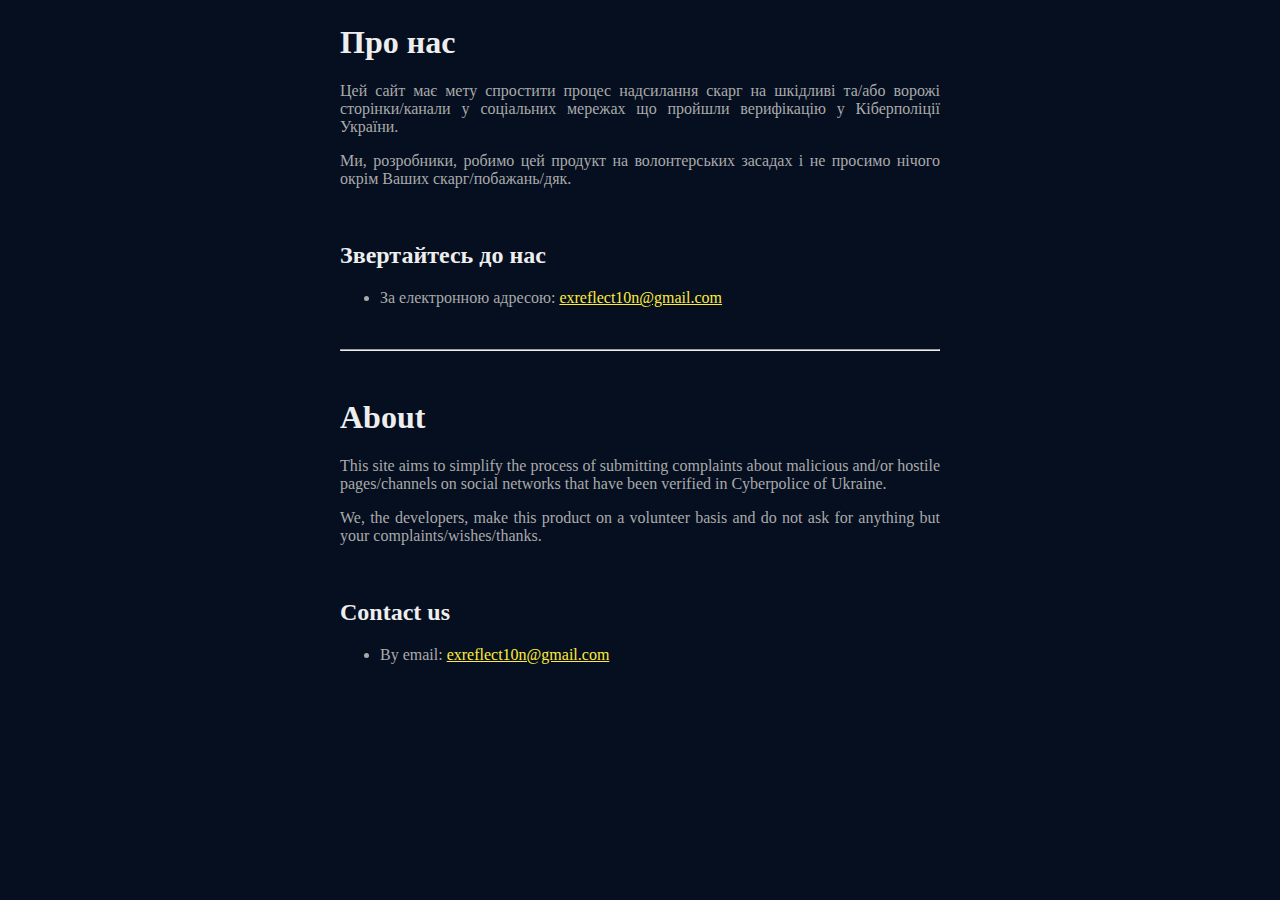
<file: web/about.html>
<html>

<head>
  <title>Про нас|About</title>
  <link rel="stylesheet" href="main.css">
</head>

<body>
  <h1>Про нас</h1>
  <p>Цей сайт має мету спростити процес надсилання скарг на шкідливі та/або ворожі сторінки/канали у соціальних мережах
    що пройшли верифікацію у Кіберполіції України.</p>
  <p>Ми, розробники, робимо цей продукт на волонтерських засадах і не просимо нічого окрім Ваших скарг/побажань/дяк.</p>
  <br />
  <h2>Звертайтесь до нас</h2>
  <ul>
    <li>За електронною адресою: <a href="mailto:exreflect10n@gmail.com">exreflect10n@gmail.com</a></li>
  </ul>
  <br />
  <hr>
  <br />
  <h1>About</h1>
  <p>This site aims to simplify the process of submitting complaints about malicious and/or hostile pages/channels on
    social networks that have been verified in Cyberpolice of Ukraine.</p>
  <p>We, the developers, make this product on a volunteer basis and do not ask for anything but your
    complaints/wishes/thanks.</p>
  <br />
  <h2>Contact us</h2>
  <ul>
    <li>By email: <a href="mailto:exreflect10n@gmail.com">exreflect10n@gmail.com</a></li>
  </ul>
</body>

</html>
</file>
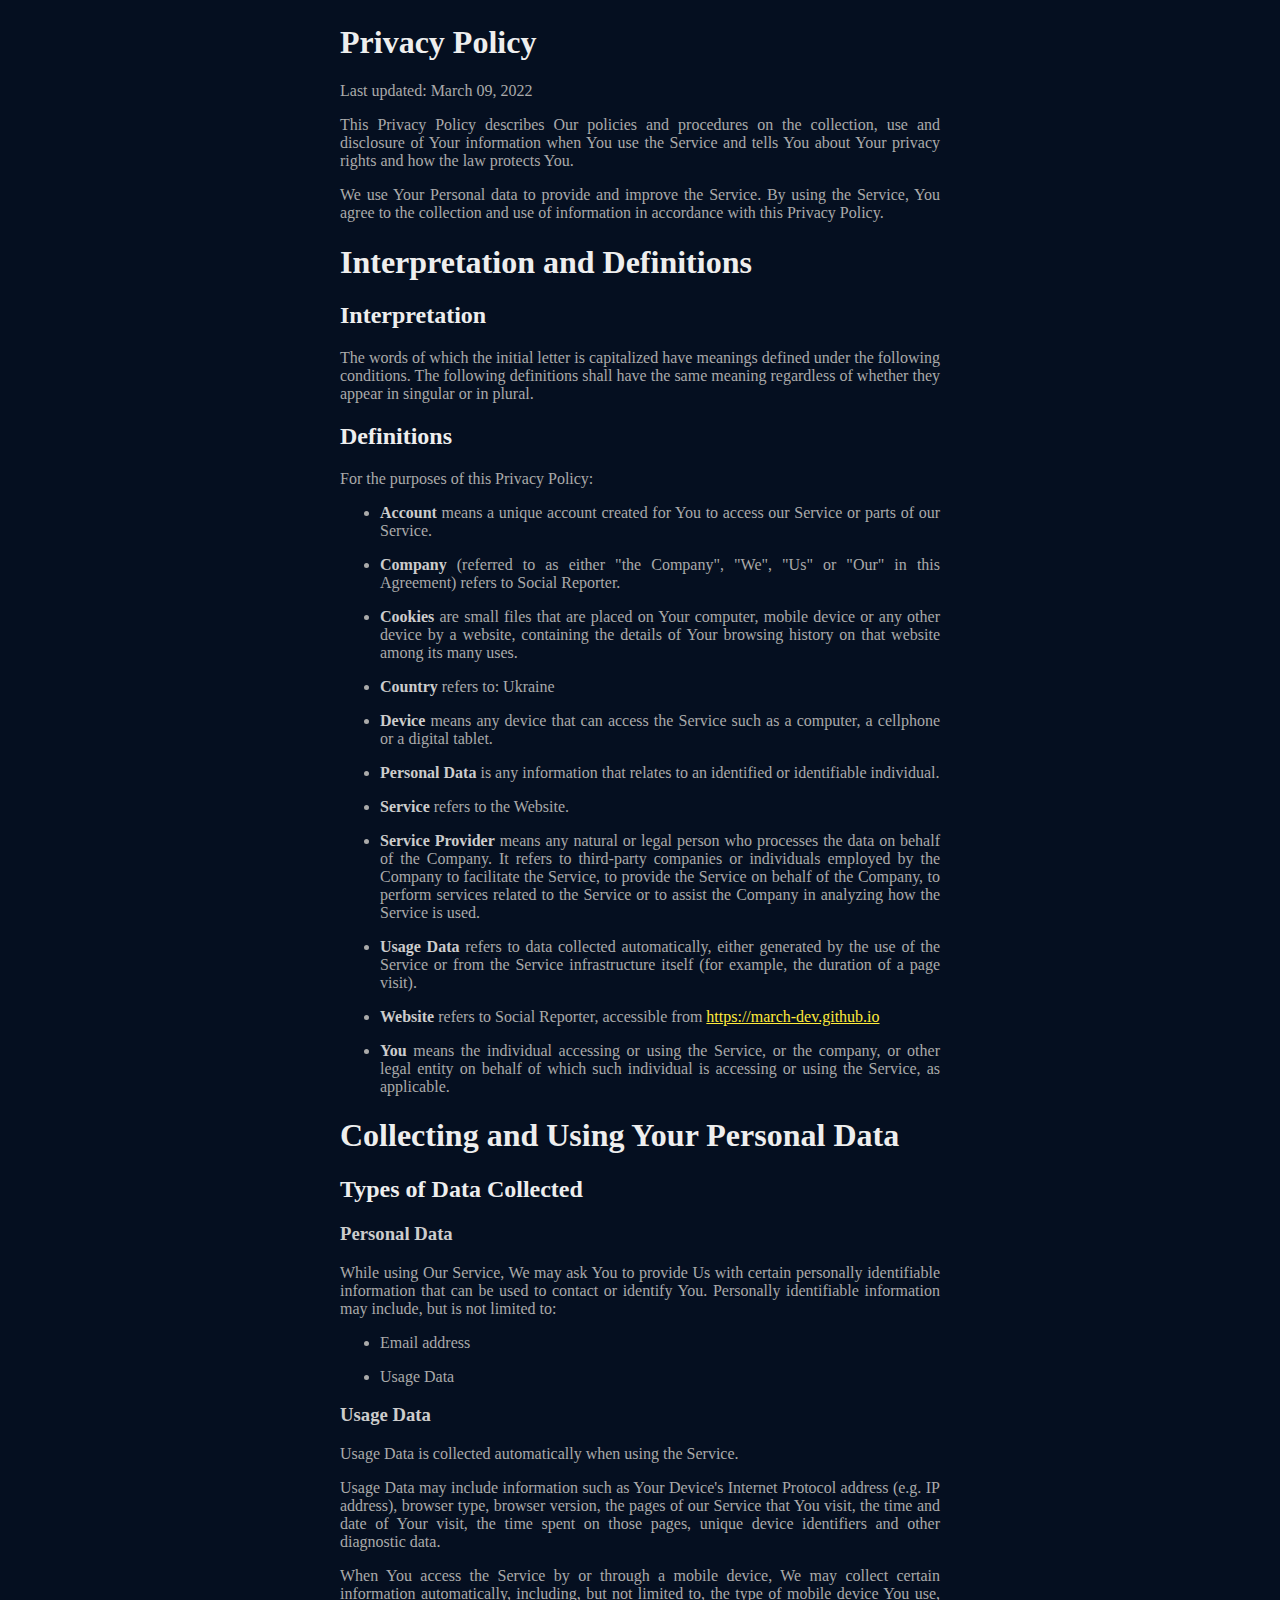
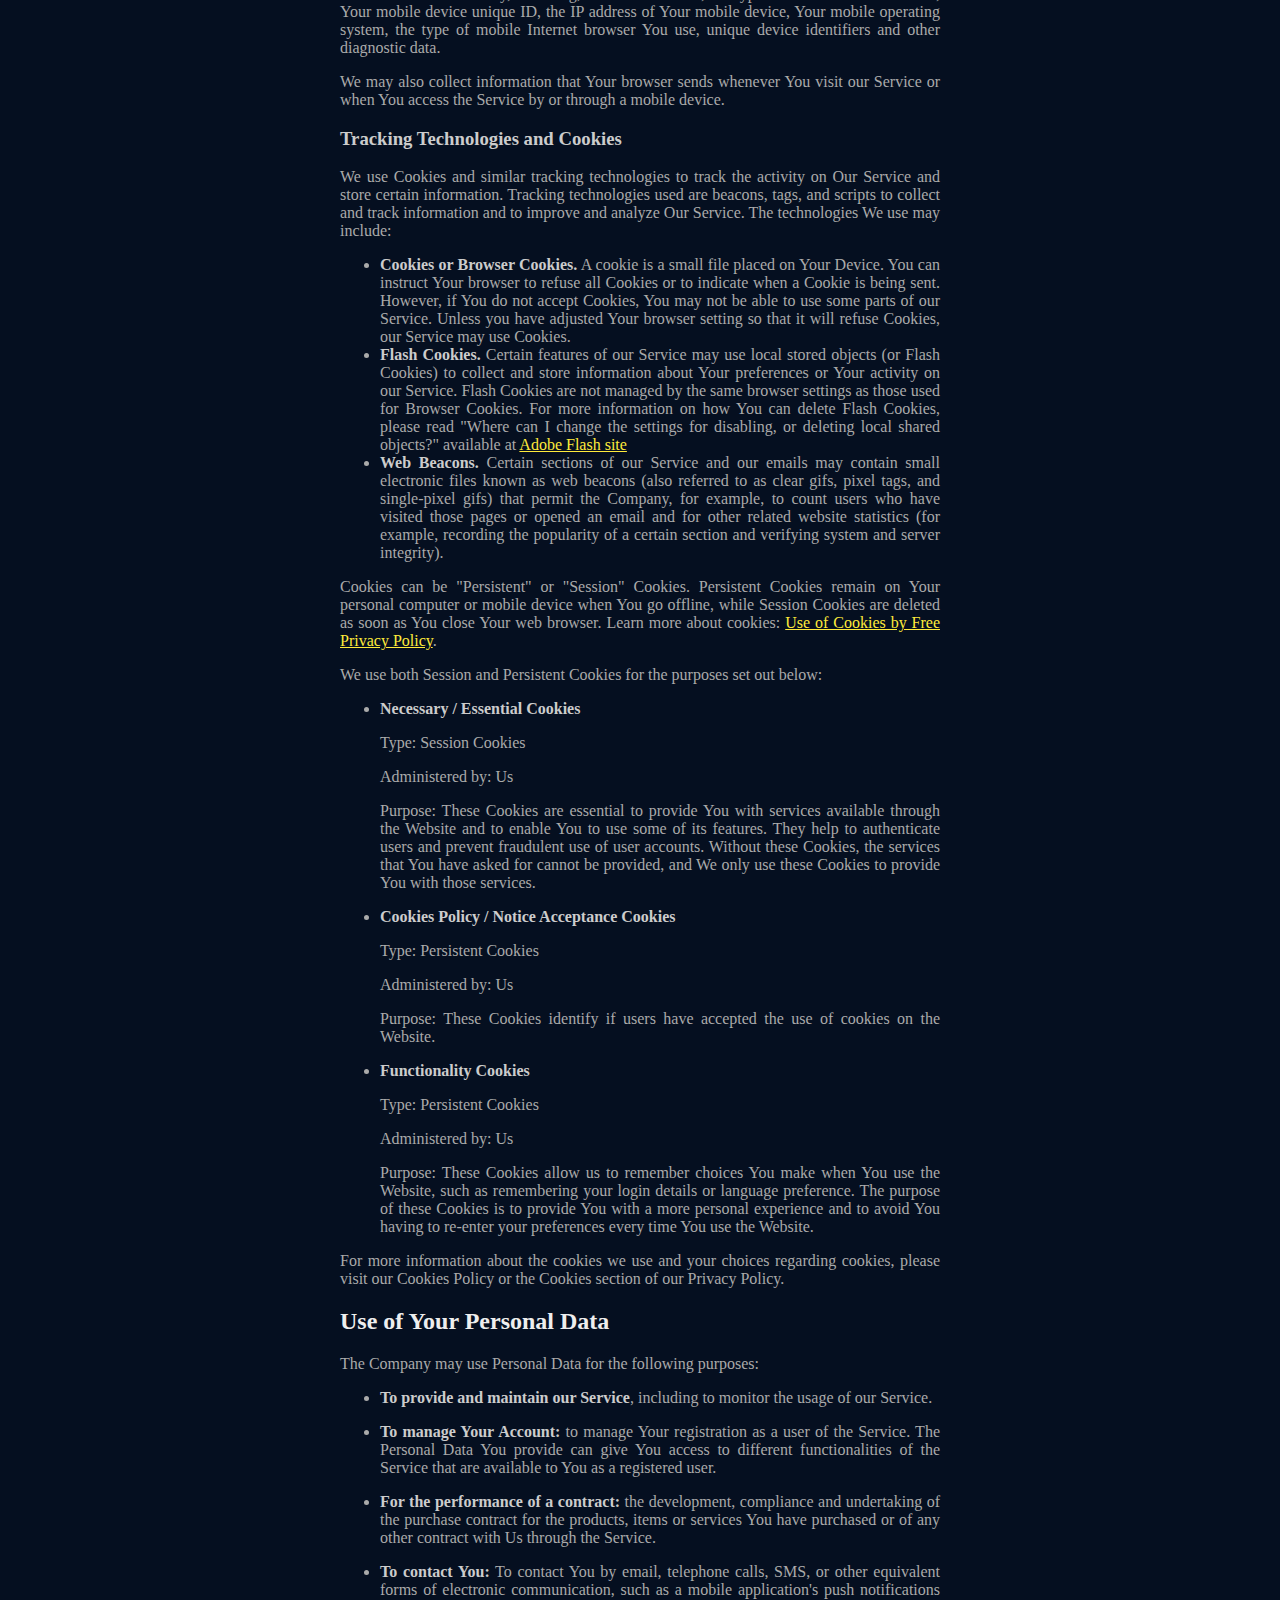
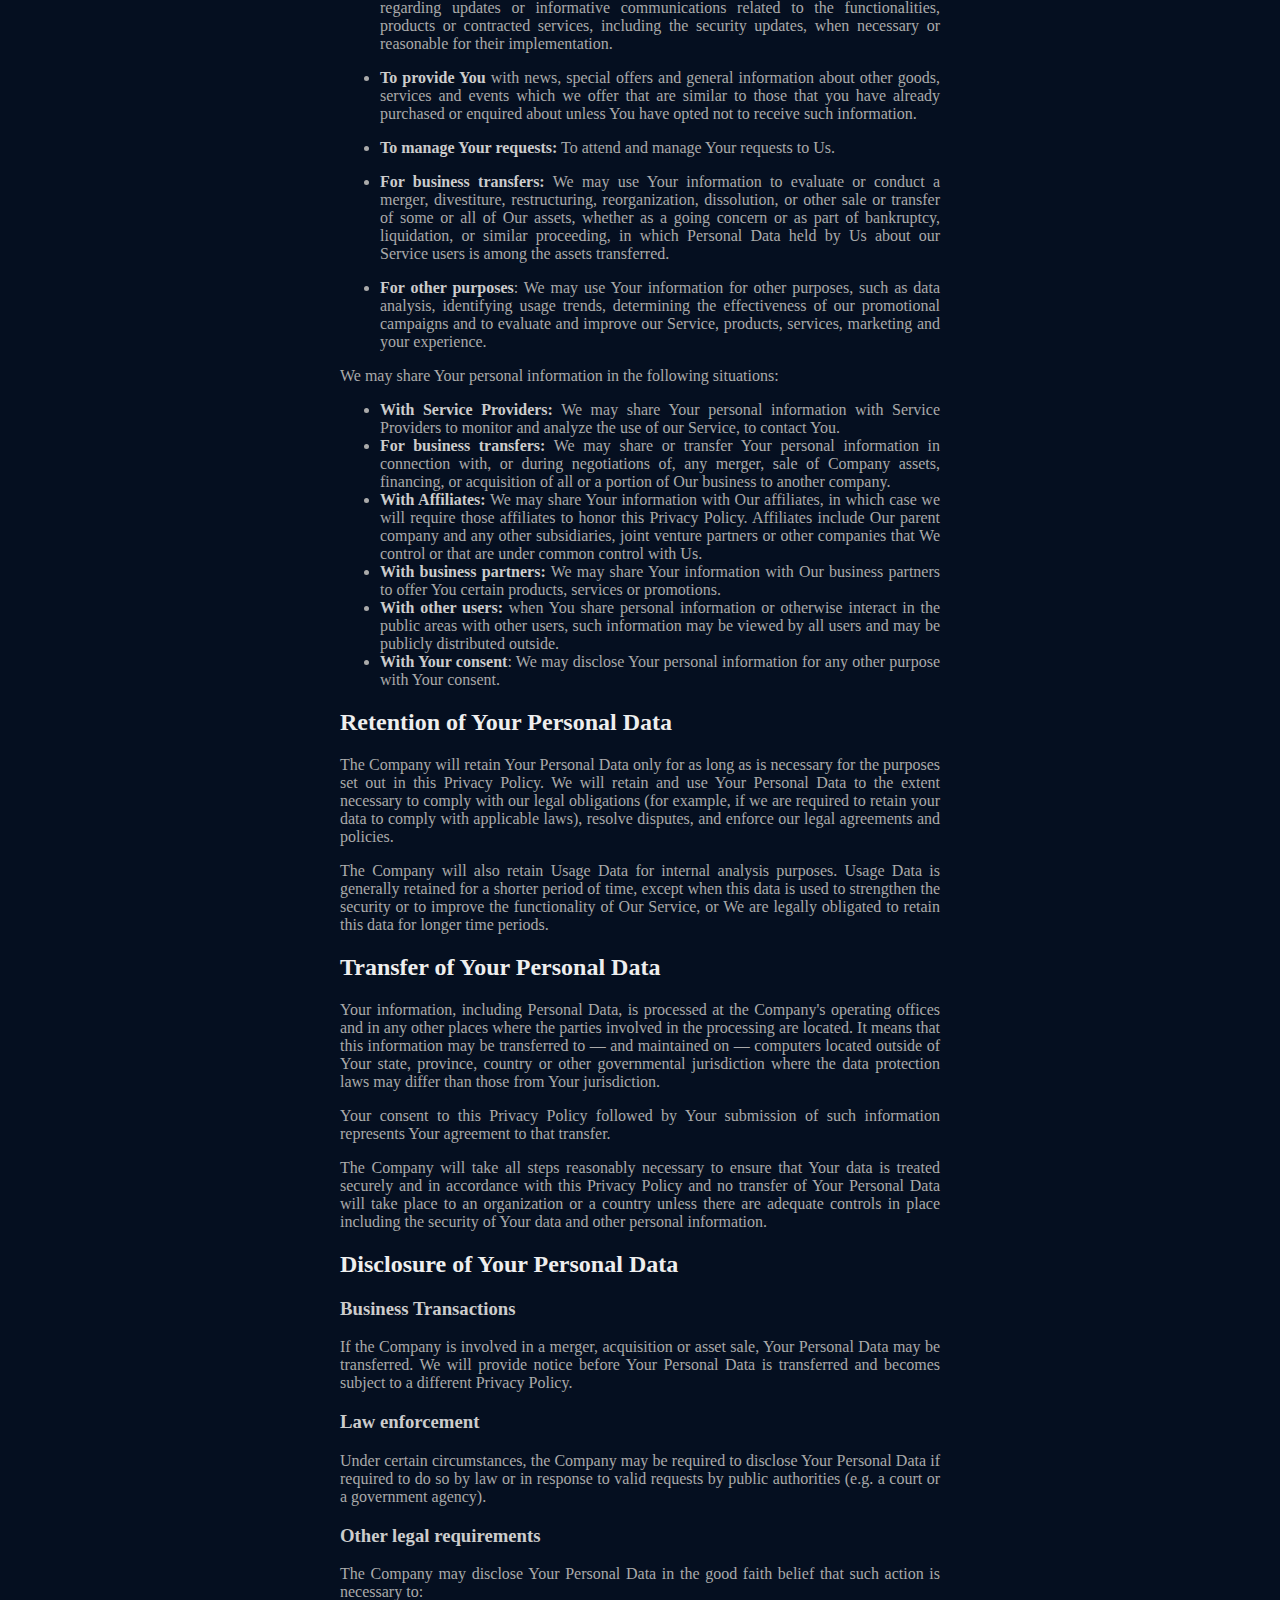
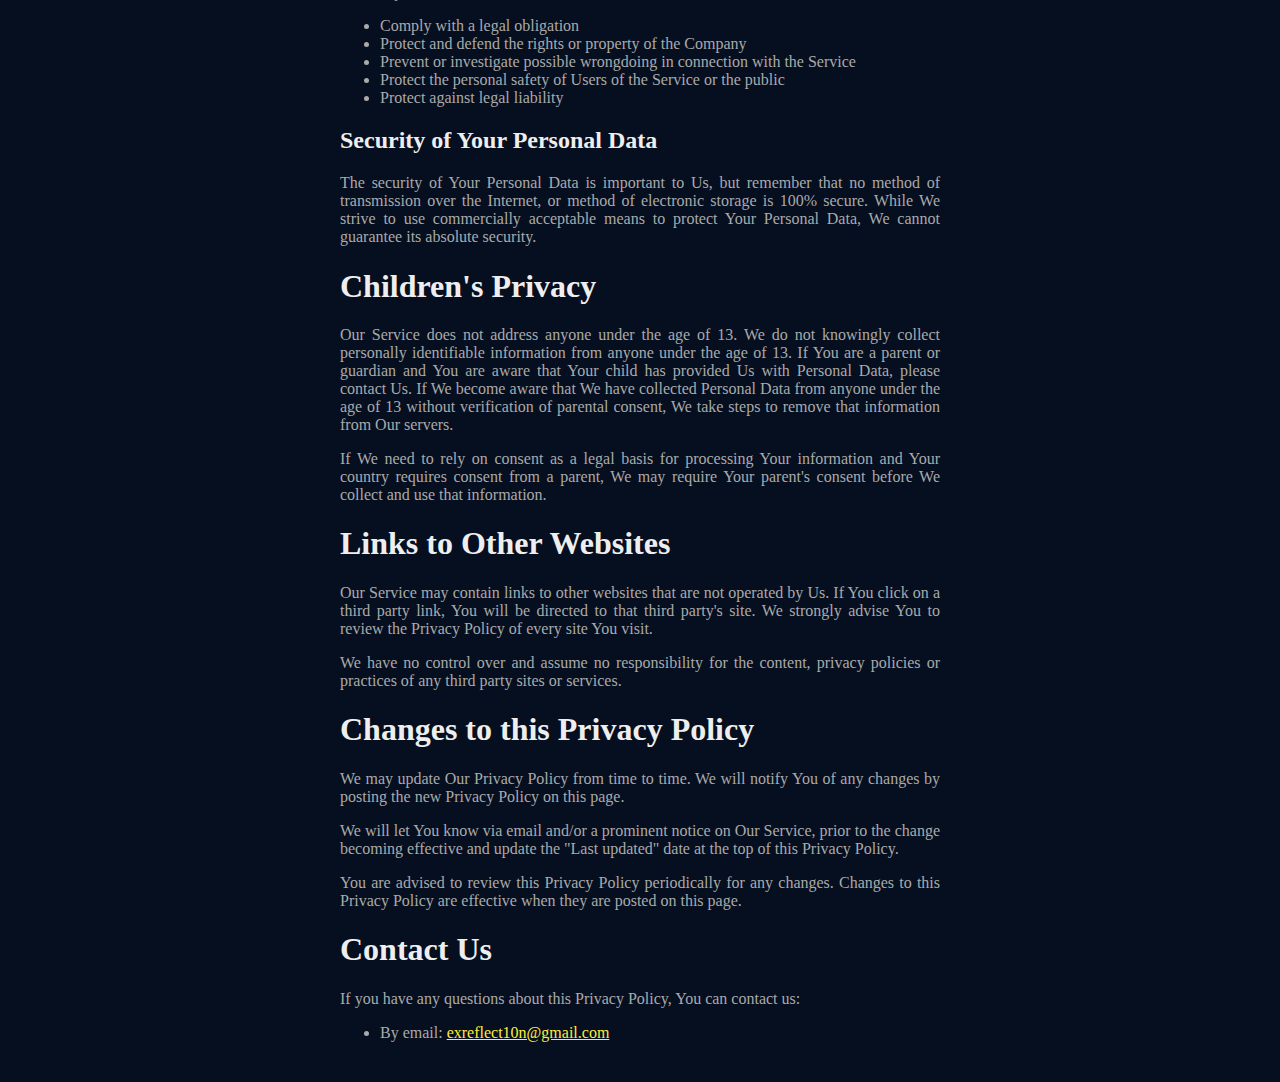
<file: web/privacy.html>
<html>

<head>
  <title>Privacy Policy</title>
  <link rel="stylesheet" href="main.css">
</head>

<body>
  <h1>Privacy Policy</h1>
  <p>Last updated: March 09, 2022</p>
  <p>This Privacy Policy describes Our policies and procedures on the collection, use and disclosure of Your information
    when You use the Service and tells You about Your privacy rights and how the law protects You.</p>
  <p>We use Your Personal data to provide and improve the Service. By using the Service, You agree to the collection and
    use of information in accordance with this Privacy Policy.</p>
  <h1>Interpretation and Definitions</h1>
  <h2>Interpretation</h2>
  <p>The words of which the initial letter is capitalized have meanings defined under the following conditions. The
    following definitions shall have the same meaning regardless of whether they appear in singular or in plural.</p>
  <h2>Definitions</h2>
  <p>For the purposes of this Privacy Policy:</p>
  <ul>
    <li>
      <p><strong>Account</strong> means a unique account created for You to access our Service or parts of our Service.
      </p>
    </li>
    <li>
      <p><strong>Company</strong> (referred to as either &quot;the Company&quot;, &quot;We&quot;, &quot;Us&quot; or
        &quot;Our&quot; in this Agreement) refers to Social Reporter.</p>
    </li>
    <li>
      <p><strong>Cookies</strong> are small files that are placed on Your computer, mobile device or any other device by
        a
        website, containing the details of Your browsing history on that website among its many uses.</p>
    </li>
    <li>
      <p><strong>Country</strong> refers to: Ukraine</p>
    </li>
    <li>
      <p><strong>Device</strong> means any device that can access the Service such as a computer, a cellphone or a
        digital tablet.</p>
    </li>
    <li>
      <p><strong>Personal Data</strong> is any information that relates to an identified or identifiable individual.</p>
    </li>
    <li>
      <p><strong>Service</strong> refers to the Website.</p>
    </li>
    <li>
      <p><strong>Service Provider</strong> means any natural or legal person who processes the data on behalf of the
        Company. It refers to third-party companies or individuals employed by the Company to facilitate the Service, to
        provide the Service on behalf of the Company, to perform services related to the Service or to assist the
        Company in analyzing how the Service is used.</p>
    </li>
    <li>
      <p><strong>Usage Data</strong> refers to data collected automatically, either generated by the use of the Service
        or from the Service infrastructure itself (for example, the duration of a page visit).</p>
    </li>
    <li>
      <p><strong>Website</strong> refers to Social Reporter, accessible from <a href="https://march-dev.github.io"
          rel="external nofollow noopener" target="_blank">https://march-dev.github.io</a></p>
    </li>
    <li>
      <p><strong>You</strong> means the individual accessing or using the Service, or the company, or other legal entity
        on behalf of which such individual is accessing or using the Service, as applicable.</p>
    </li>
  </ul>
  <h1>Collecting and Using Your Personal Data</h1>
  <h2>Types of Data Collected</h2>
  <h3>Personal Data</h3>
  <p>While using Our Service, We may ask You to provide Us with certain personally identifiable information that can be
    used to contact or identify You. Personally identifiable information may include, but is not limited to:</p>
  <ul>
    <li>
      <p>Email address</p>
    </li>
    <li>
      <p>Usage Data</p>
    </li>
  </ul>
  <h3>Usage Data</h3>
  <p>Usage Data is collected automatically when using the Service.</p>
  <p>Usage Data may include information such as Your Device's Internet Protocol address (e.g. IP address), browser type,
    browser version, the pages of our Service that You visit, the time and date of Your visit, the time spent on those
    pages, unique device identifiers and other diagnostic data.</p>
  <p>When You access the Service by or through a mobile device, We may collect certain information automatically,
    including, but not limited to, the type of mobile device You use, Your mobile device unique ID, the IP address of
    Your mobile device, Your mobile operating system, the type of mobile Internet browser You use, unique device
    identifiers
    and other diagnostic data.</p>
  <p>We may also collect information that Your browser sends whenever You visit our Service or when You access the
    Service by or through a mobile device.</p>
  <h3>Tracking Technologies and Cookies</h3>
  <p>We use Cookies and similar tracking technologies to track the activity on Our Service and store certain
    information.
    Tracking technologies used are beacons, tags, and scripts to collect and track information and to improve and
    analyze
    Our Service. The technologies We use may include:</p>
  <ul>
    <li><strong>Cookies or Browser Cookies.</strong> A cookie is a small file placed on Your Device. You can instruct
      Your browser to refuse all Cookies or to indicate when a Cookie is being sent. However, if You do not accept
      Cookies,
      You may not be able to use some parts of our Service. Unless you have adjusted Your browser setting so that it
      will
      refuse Cookies, our Service may use Cookies.</li>
    <li><strong>Flash Cookies.</strong> Certain features of our Service may use local stored objects (or Flash Cookies)
      to collect and store information about Your preferences or Your activity on our Service. Flash Cookies are not
      managed by the same browser settings as those used for Browser Cookies. For more information on how You can delete
      Flash Cookies, please read &quot;Where can I change the settings for disabling, or deleting local shared
      objects?&quot;
      available at <a
        href="https://helpx.adobe.com/flash-player/kb/disable-local-shared-objects-flash.html#main_Where_can_I_change_the_settings_for_disabling__or_deleting_local_shared_objects_"
        rel="external nofollow noopener" target="_blank">Adobe Flash site</a>
    </li>
    <li><strong>Web Beacons.</strong> Certain sections of our Service and our emails may contain small electronic files
      known as web beacons (also referred to as clear gifs, pixel tags, and single-pixel gifs) that permit the Company,
      for example, to count users who have visited those pages or opened an email and for other related website
      statistics (for example, recording the popularity of a certain section and verifying system and server integrity).
    </li>
  </ul>
  <p>Cookies can be &quot;Persistent&quot; or &quot;Session&quot; Cookies. Persistent Cookies remain on Your personal
    computer or mobile device when You go offline, while Session Cookies are deleted as soon as You close Your web
    browser. Learn more about cookies: <a
      href="https://www.freeprivacypolicy.com/blog/sample-privacy-policy-template/#Use_Of_Cookies_And_Tracking"
      target="_blank">Use of Cookies by Free Privacy Policy</a>.</p>
  <p>We use both Session and Persistent Cookies for the purposes set out below:</p>
  <ul>
    <li>
      <p><strong>Necessary / Essential Cookies</strong></p>
      <p>Type: Session Cookies</p>
      <p>Administered by: Us</p>
      <p>Purpose: These Cookies are essential to provide You with services available through the Website and to enable
        You to use some of its features. They help to authenticate users and prevent fraudulent use of user accounts.
        Without these Cookies, the services that You have asked for cannot be provided, and We only use these Cookies to
        provide
        You with those services.</p>
    </li>
    <li>
      <p><strong>Cookies Policy / Notice Acceptance Cookies</strong></p>
      <p>Type: Persistent Cookies</p>
      <p>Administered by: Us</p>
      <p>Purpose: These Cookies identify if users have accepted the use of cookies on the Website.</p>
    </li>
    <li>
      <p><strong>Functionality Cookies</strong></p>
      <p>Type: Persistent Cookies</p>
      <p>Administered by: Us</p>
      <p>Purpose: These Cookies allow us to remember choices You make when You use the Website, such as remembering your
        login details or language preference. The purpose of these Cookies is to provide You with a more personal
        experience and to avoid You having to re-enter your preferences every time You use the Website.</p>
    </li>
  </ul>
  <p>For more information about the cookies we use and your choices regarding cookies, please visit our Cookies Policy
    or the Cookies section of our Privacy Policy.</p>
  <h2>Use of Your Personal Data</h2>
  <p>The Company may use Personal Data for the following purposes:</p>
  <ul>
    <li>
      <p><strong>To provide and maintain our Service</strong>, including to monitor the usage of our Service.</p>
    </li>
    <li>
      <p><strong>To manage Your Account:</strong> to manage Your registration as a user of the Service. The Personal
        Data You provide can give You access to different functionalities of the Service that are available to You as a
        registered user.</p>
    </li>
    <li>
      <p><strong>For the performance of a contract:</strong> the development, compliance and undertaking of the purchase
        contract for the products, items or services You have purchased or of any other contract with Us through the
        Service.</p>
    </li>
    <li>
      <p><strong>To contact You:</strong> To contact You by email, telephone calls, SMS, or other equivalent forms of
        electronic communication, such as a mobile application's push notifications regarding updates or informative
        communications related to the functionalities, products or contracted services, including the security updates,
        when necessary or reasonable for their implementation.</p>
    </li>
    <li>
      <p><strong>To provide You</strong> with news, special offers and general information about other goods, services
        and events which we offer that are similar to those that you have already purchased or enquired about unless You
        have opted not to receive such information.</p>
    </li>
    <li>
      <p><strong>To manage Your requests:</strong> To attend and manage Your requests to Us.</p>
    </li>
    <li>
      <p><strong>For business transfers:</strong> We may use Your information to evaluate or conduct a merger,
        divestiture, restructuring, reorganization, dissolution, or other sale or transfer of some or all of Our assets,
        whether as a going concern or as part of bankruptcy, liquidation, or similar proceeding, in which Personal Data
        held by Us about our Service users is among the assets transferred.</p>
    </li>
    <li>
      <p><strong>For other purposes</strong>: We may use Your information for other purposes, such as data analysis,
        identifying usage trends, determining the effectiveness of our promotional campaigns and to evaluate and improve
        our Service, products, services, marketing and your experience.</p>
    </li>
  </ul>
  <p>We may share Your personal information in the following situations:</p>
  <ul>
    <li><strong>With Service Providers:</strong> We may share Your personal information with Service Providers to
      monitor and analyze the use of our Service, to contact You.</li>
    <li><strong>For business transfers:</strong> We may share or transfer Your personal information in connection with,
      or during negotiations of, any merger, sale of Company assets, financing, or acquisition of all or a portion of
      Our
      business to another company.</li>
    <li><strong>With Affiliates:</strong> We may share Your information with Our affiliates, in which case we will
      require those affiliates to honor this Privacy Policy. Affiliates include Our parent company and any other
      subsidiaries,
      joint venture partners or other companies that We control or that are under common control with Us.</li>
    <li><strong>With business partners:</strong> We may share Your information with Our business partners to offer You
      certain products, services or promotions.</li>
    <li><strong>With other users:</strong> when You share personal information or otherwise interact in the public areas
      with other users, such information may be viewed by all users and may be publicly distributed outside.</li>
    <li><strong>With Your consent</strong>: We may disclose Your personal information for any other purpose with Your
      consent.</li>
  </ul>
  <h2>Retention of Your Personal Data</h2>
  <p>The Company will retain Your Personal Data only for as long as is necessary for the purposes set out in this
    Privacy Policy. We will retain and use Your Personal Data to the extent necessary to comply with our legal
    obligations (for
    example, if we are required to retain your data to comply with applicable laws), resolve disputes, and enforce our
    legal agreements and policies.</p>
  <p>The Company will also retain Usage Data for internal analysis purposes. Usage Data is generally retained for a
    shorter period of time, except when this data is used to strengthen the security or to improve the functionality of
    Our Service, or We are legally obligated to retain this data for longer time periods.</p>
  <h2>Transfer of Your Personal Data</h2>
  <p>Your information, including Personal Data, is processed at the Company's operating offices and in any other places
    where the parties involved in the processing are located. It means that this information may be transferred to — and
    maintained on — computers located outside of Your state, province, country or other governmental jurisdiction where
    the data protection laws may differ than those from Your jurisdiction.</p>
  <p>Your consent to this Privacy Policy followed by Your submission of such information represents Your agreement to
    that transfer.</p>
  <p>The Company will take all steps reasonably necessary to ensure that Your data is treated securely and in accordance
    with this Privacy Policy and no transfer of Your Personal Data will take place to an organization or a country
    unless there are adequate controls in place including the security of Your data and other personal information.</p>
  <h2>Disclosure of Your Personal Data</h2>
  <h3>Business Transactions</h3>
  <p>If the Company is involved in a merger, acquisition or asset sale, Your Personal Data may be transferred. We will
    provide notice before Your Personal Data is transferred and becomes subject to a different Privacy Policy.</p>
  <h3>Law enforcement</h3>
  <p>Under certain circumstances, the Company may be required to disclose Your Personal Data if required to do so by law
    or in response to valid requests by public authorities (e.g. a court or a government agency).</p>
  <h3>Other legal requirements</h3>
  <p>The Company may disclose Your Personal Data in the good faith belief that such action is necessary to:</p>
  <ul>
    <li>Comply with a legal obligation</li>
    <li>Protect and defend the rights or property of the Company</li>
    <li>Prevent or investigate possible wrongdoing in connection with the Service</li>
    <li>Protect the personal safety of Users of the Service or the public</li>
    <li>Protect against legal liability</li>
  </ul>
  <h2>Security of Your Personal Data</h2>
  <p>The security of Your Personal Data is important to Us, but remember that no method of transmission over the
    Internet, or method of electronic storage is 100% secure. While We strive to use commercially acceptable means to
    protect Your
    Personal Data, We cannot guarantee its absolute security.</p>
  <h1>Children's Privacy</h1>
  <p>Our Service does not address anyone under the age of 13. We do not knowingly collect personally identifiable
    information from anyone under the age of 13. If You are a parent or guardian and You are aware that Your child has
    provided Us with Personal Data, please contact Us. If We become aware that We have collected Personal Data from
    anyone under the age of 13 without verification of parental consent, We take steps to remove that information from
    Our
    servers.</p>
  <p>If We need to rely on consent as a legal basis for processing Your information and Your country requires consent
    from a parent, We may require Your parent's consent before We collect and use that information.</p>
  <h1>Links to Other Websites</h1>
  <p>Our Service may contain links to other websites that are not operated by Us. If You click on a third party link,
    You will be directed to that third party's site. We strongly advise You to review the Privacy Policy of every site
    You
    visit.</p>
  <p>We have no control over and assume no responsibility for the content, privacy policies or practices of any third
    party sites or services.</p>
  <h1>Changes to this Privacy Policy</h1>
  <p>We may update Our Privacy Policy from time to time. We will notify You of any changes by posting the new Privacy
    Policy on this page.</p>
  <p>We will let You know via email and/or a prominent notice on Our Service, prior to the change becoming effective and
    update the &quot;Last updated&quot; date at the top of this Privacy Policy.</p>
  <p>You are advised to review this Privacy Policy periodically for any changes. Changes to this Privacy Policy are
    effective when they are posted on this page.</p>
  <h1>Contact Us</h1>
  <p>If you have any questions about this Privacy Policy, You can contact us:</p>
  <ul>
    <li>By email: <a href="mailto:exreflect10n@gmail.com">exreflect10n@gmail.com</a></li>
  </ul>
</body>

</html>
</file>
<file: web/main.css>
body {
  background-color: #050F20;
  margin: auto;
  width: 600px;
  padding: 24px;
}

h1,
h2 {
  color: #EEE;
}

h3,
strong {
  color: #CCC;
}

p,
ul,
li {
  text-align: justify;
  color: #AAA;
}

a {
  color: #FFEB3B;
}
</file>
